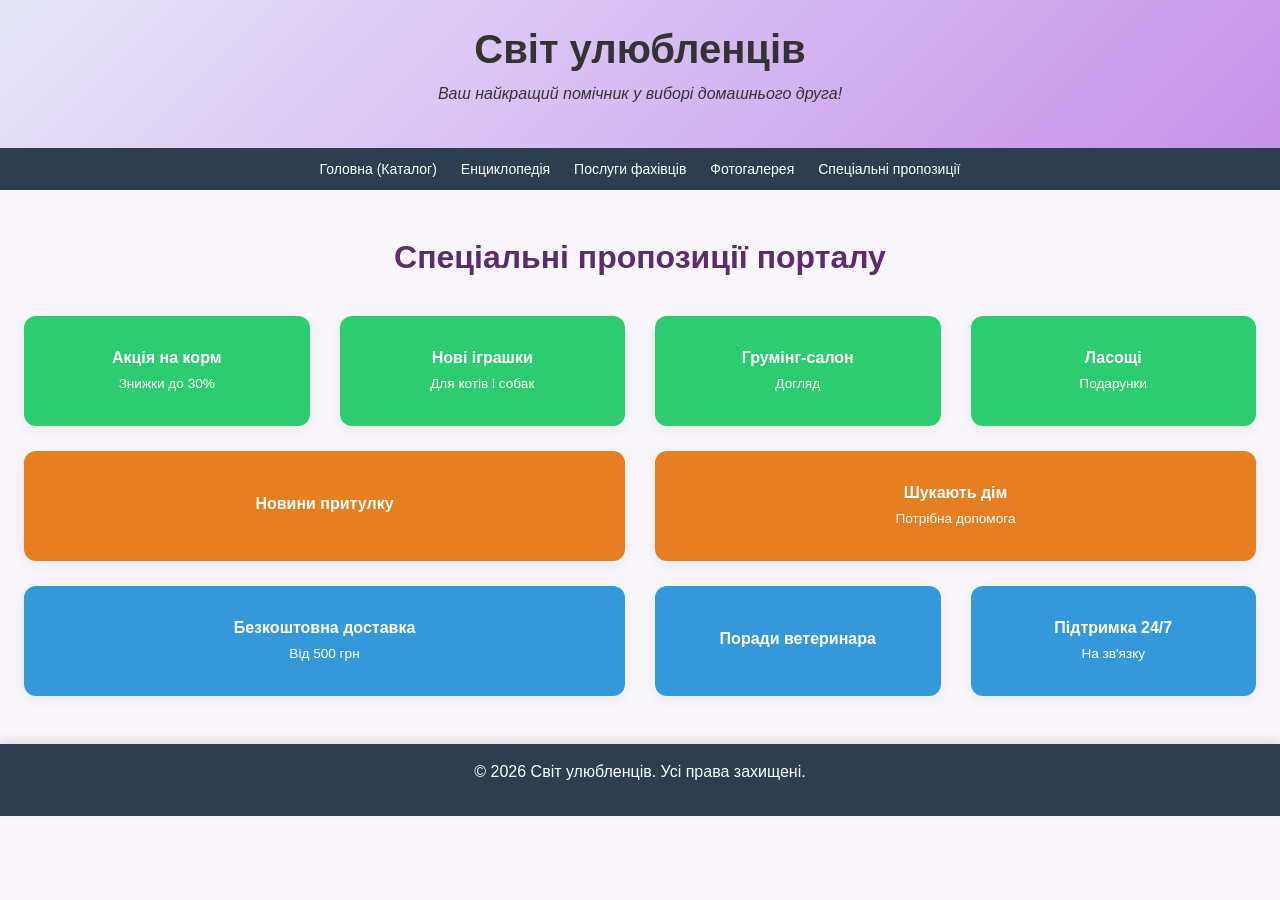
<file: specials.html>
<!DOCTYPE html>
<html lang="uk">
<head>
    <meta charset="utf-8">
    <meta name="description" content="Світ улюбленців - Спеціальні пропозиції">
    <meta name="author" content="Самбуріна Єва">
    <meta name="viewport" content="width=device-width, initial-scale=1.0">
    <title>Світ улюбленців - Спеціальні пропозиції</title>

    <link rel="stylesheet" href="css/bootstrap.min.css">
    <link rel="stylesheet" href="style.css">
</head>
<body class="page">
    <header class="header">
         <h1 class="header__title">Світ улюбленців</h1>
        <p class="header__subtitle"><i>Ваш найкращий помічник у виборі домашнього друга!</i></p>
    </header>

    <nav>
        <ul class="main-menu">
            <li><a href="index.html">Головна (Каталог)</a>
                <ul class="sub-menu">
                    <li><a href="index.html#dogs">Собаки</a></li>
                    <li><a href="index.html#cats">Коти</a></li>
                </ul>
            </li>
            <li><a href="encyclopedia.html">Енциклопедія</a></li>
            <li><a href="services.html">Послуги фахівців</a></li>
            <li><a href="gallery.html">Фотогалерея</a></li>
            <li><a href="specials.html">Спеціальні пропозиції</a></li>
        </ul>
    </nav>

    <main class="container-fluid my-5 px-4">
        <h2 class="page-title">Спеціальні пропозиції порталу</h2>

        <div class="row">
            <div class="col-2 col-xl-3">
                <div class="promo-box box-green">
                    <h5>Акція на корм</h5>
                    <p>Знижки до 30%</p>
                </div>
            </div>
            <div class="col-2 col-xl-3">
                <div class="promo-box box-green">
                    <h5>Нові іграшки</h5>
                    <p>Для котів i собак</p>
                </div>
            </div>
            <div class="col-2 col-xl-3">
                <div class="promo-box box-green">
                    <h5>Грумінг-салон</h5>
                    <p>Догляд</p>
                </div>
            </div>
            <div class="col-2 col-xl-3">
                <div class="promo-box box-green">
                    <h5>Ласощі</h5>
                    <p>Подарунки</p>
                </div>
            </div>
        </div>

        <div class="row">
            <div class="col-6 d-none d-lg-block">
                <div class="promo-box box-orange">
                    <h5>Новини притулку</h5>
                </div>
            </div>
            <div class="col-12 col-lg-6">
                <div class="promo-box box-orange">
                    <h5>Шукають дім</h5>
                    <p>Потрібна допомога</p>
                </div>
            </div>
        </div>

        <div class="row">
            <div class="col-6">
                <div class="promo-box box-blue">
                    <h5>Безкоштовна доставка</h5>
                    <p>Від 500 грн</p>
                </div>
            </div>
            <div class="col-3 d-none d-md-block">
                <div class="promo-box box-blue">
                    <h5>Поради ветеринара</h5>
                </div>
            </div>
            <div class="col-3 offset-3 offset-md-0">
                <div class="promo-box box-blue">
                    <h5>Підтримка 24/7</h5>
                    <p>На зв'язку</p>
                </div>
            </div>
        </div>
    </main>

    <footer class="footer">
        <p class="footer__text">&copy; 2026 Світ улюбленців. Усі права захищені.</p>
    </footer>

    <script src="https://code.jquery.com/jquery-3.5.1.slim.min.js"></script>
    <script src="https://cdn.jsdelivr.net/npm/popper.js@1.16.1/dist/umd/popper.min.js"></script>
    <script src="js/bootstrap.min.js"></script>
</body>
</html>
</file>
<file: style.css>
body {
    font-family: 'Segoe UI', Tahoma, Geneva, Verdana, sans-serif;
    background-color: #F8F6FA;; 
    background-image: url('https://www.transparenttextures.com/patterns/cubes.png'); 
    color: #444;
    line-height: 1.6; 
    margin: 0;
    padding: 0;
}

a { text-decoration: none; color: #8E44AD; font-weight: bold; } 
a:hover { text-decoration: underline; color: #5B2C6F; }


.header {
    background: linear-gradient(135deg, #E6E6FA 0%, #C792EA 100%); 
    color: #333; 
    text-align: center;
    padding: 25px 20px;
    text-shadow: none; 
    box-shadow: 0 4px 10px rgba(0,0,0,0.1);
}



nav { background-color: #2c3e50; }
.main-menu, .sub-menu {
    list-style: none;
    padding: 0;
    margin: 0;
}
.main-menu { display: flex; }
.main-menu > li { position: relative; }
.main-menu a {
    display: block;
    padding: 15px 20px;
    color: white;
    font-weight: normal;
    text-decoration: none;
    transition: background 0.3s ease;
}
.main-menu a:hover { background-color: #C792EA; text-decoration: none; }

.sub-menu {
    display: none;
    position: absolute;
    background-color: #34495e;
    min-width: 180px;
    box-shadow: 0px 8px 16px rgba(0, 0, 0, 0.2);
    border-radius: 0 0 8px 8px;
    overflow: hidden;
}
.main-menu > li:hover .sub-menu { display: block; }
.sub-menu a:hover { background-color: #C792EA; }


.main-content {
    display: grid;
    grid-template-columns: 1fr 3fr; 
    gap: 25px;
    padding: 30px 20px;
    max-width: 1200px;
    margin: 0 auto;
}


.sidebar {
    background-color: #ffffff;
    padding: 20px;
    border-radius: 12px;
    border: none;
    box-shadow: 0 4px 15px rgba(0, 0, 0, 0.05);
}

.card {
    background-color: #ffffff;
    padding: 25px;
    margin-bottom: 25px;
    border: none; 
    border-radius: 12px; 
    box-shadow: 0 4px 10px rgba(0, 0, 0, 0.05); 
    transition: transform 0.3s ease, box-shadow 0.3s ease;
}


.card:hover {
    transform: translateY(-7px); 
    box-shadow: 0 12px 20px rgba(0, 0, 0, 0.15);
}

.card__image {
    max-width: 100%;
    border-radius: 8px;
    transition: opacity 0.3s ease;
}
.card__image:hover { opacity: 0.85; }

footer {
    text-align: center;
    background-color: #2c3e50;
    color: white;
    padding: 15px;
    margin-top: 30px;
    box-shadow: 0 -4px 10px rgba(0,0,0,0.1);
}


.btn-up {
    position: fixed;
    bottom: 20px;
    right: 20px;
    background-color: #E91E63; 
    color: white !important;
    padding: 15px 20px;
    border-radius: 50px;
    font-weight: bold;
    box-shadow: 0 4px 12px rgba(233, 30, 99, 0.4); 
    transition: transform 0.3s ease, background-color 0.3s ease;
    z-index: 100;
    text-decoration: none;
}


@media (hover: hover) {
    .btn-up:hover {
        transform: scale(1.2) rotate(-10deg);
        background-color: #C2185B;
    }
}


.btn-up:active {
        transform: scale(1.2) rotate(-10deg);
        background-color: #C2185B;
}



.gallery {
    display: grid;
    grid-template-columns: repeat(auto-fit, minmax(250px, 1fr));
    gap: 20px;
    padding: 20px 0;
}

.gallery__img {
    width: 100%;
    height: 250px;
    object-fit: cover; 
    border-radius: 12px;
    box-shadow: 0 4px 8px rgba(0, 0, 0, 0.1);
    transition: transform 0.4s ease-in-out, filter 0.4s ease-in-out, box-shadow 0.4s ease-in-out;
    filter: saturate(100%); 
}

.gallery__img:hover {
    transform: scale(1.15); 
    filter: saturate(200%); 
    box-shadow: 0 15px 30px rgba(0, 0, 0, 0.4); 
    z-index: 10; 
    position: relative;
    cursor: crosshair;
}



object, iframe, video {
    width: 100%;  
    max-width: 100%;           
    height: auto;            
    aspect-ratio: 16 / 9;    
    border-radius: 8px; 
    box-sizing :border-box;   
}



audio {
    width: 100%; 
    max-width: 100%;      
    height: 45px;     
    margin-top: 10px;
    border-radius: 25px; 
    box-sizing :border-box;     
}



@media (max-width: 768px) {
    .main-content { grid-template-columns: 1fr; }
}
.main-menu {
        flex-wrap: wrap; 
        justify-content: center;
    }
    .main-menu a {
        padding: 10px 12px; 
        font-size: 14px; 
    }
@media (max-width: 320px) {
    .main-menu { flex-direction: column; display: none; }
    nav::before {
        content: "☰ ВІДКРИТИ МЕНЮ";
        display: block;
        color: white;
        padding: 15px;
        text-align: center;
        font-weight: bold;
        cursor: pointer;
        background-color: #3d459f;
    }
    nav:hover .main-menu { display: flex; }
}

.btn-category {
    display: inline-block;
    padding: 8px 12px;
    background-color: #B39DDB;
    color: white;
    border-radius: 4px;
    margin-right: 5px;
}




.btn-action {
    display: inline-block;
    padding: 10px 15px;
    background-color: #FFCC80;
    color: #333; 
    border-radius: 5px;
    margin-top: 10px;
    font-weight: bold;
}

.header__title {
    font-weight: bold;
}







.page-title {
    text-align: center;
    margin-bottom: 40px;
    font-weight: bold;
    color: #5B2C6F;
}

.row {
    margin-bottom: 25px;
}




.promo-box {
    display: flex;
    flex-direction: column;
    justify-content: center; 
    height: 100%; 
    min-height: 110px;
    padding: 15px 10px;
    border-radius: 12px;
    text-align: center;
    color: #ffffff;
    box-shadow: 0 4px 15px rgba(0, 0, 0, 0.06);
    word-wrap: break-word; 
}

.promo-box h5 {
    font-size: 1rem;
    font-weight: bold;
    color: #ffffff;
    margin-bottom: 6px;
}

.promo-box p {
    font-size: 0.85rem;
    color: #ffffff;
    margin: 0;
}


.box-green { background-color: #2ECC71; border-color: #27AE60; }
.box-orange { background-color: #E67E22; border-color: #D35400; }
.box-blue { background-color: #3498DB; border-color: #2980B9; }


@media (max-width: 575.98px) {
    .promo-box { padding: 12px 5px; }
    .promo-box h5 { font-size: 0.85rem; }
    .promo-box p { font-size: 0.75rem; }
}
</file>
